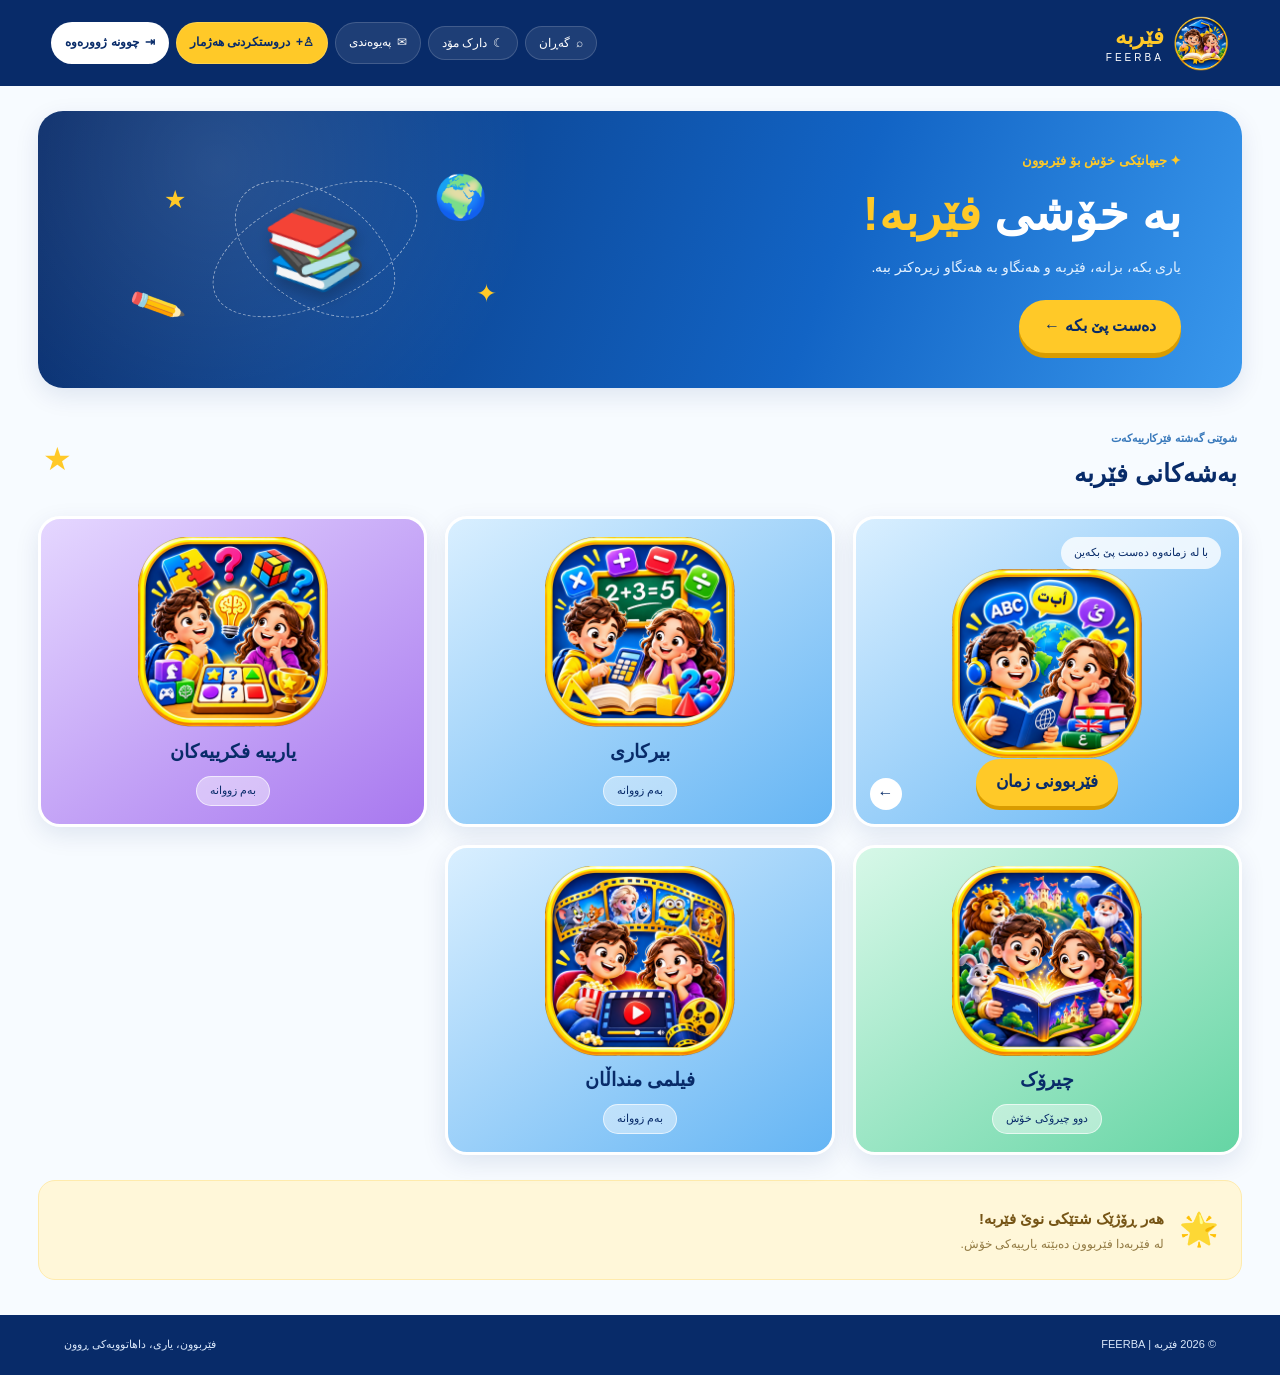
<file: index.html>
<!DOCTYPE html>
<html lang="ku" dir="rtl">
<head>
<meta charset="UTF-8">
<meta name="viewport" content="width=device-width, initial-scale=1.0">
<meta name="theme-color" content="#082b69">
<meta name="description" content="فێربە؛ شوێنێکی خۆش بۆ فێربوونی منداڵان">
<title>فێربە | FEERBA</title>

<style>
:root {
  --navy:#082b69;
  --blue:#1264c5;
  --yellow:#ffc928;
  --text:#102b55;
}

* {
  box-sizing:border-box;
  margin:0;
  padding:0;
}

html {
  min-height:100%;
  scroll-behavior:smooth;
}

body {
  min-height:100vh;
  min-height:100svh;
  display:flex;
  flex-direction:column;
  font-family:Tahoma,Arial,sans-serif;
  background:#f7fbff;
  color:var(--text);
  line-height:1.8;
  transition:.3s;
}

a {
  text-decoration:none;
  color:inherit;
}

button,input {
  font-family:inherit;
}

button {
  cursor:pointer;
}

/* HEADER */

.site-header {
  background:var(--navy);
  padding:13px 4%;
  min-height:86px;
  display:flex;
  align-items:center;
  justify-content:space-between;
  gap:15px;
  color:white;
  flex-wrap:wrap;
}

.brand {
  display:flex;
  align-items:center;
  gap:10px;
}

.brand img {
  width:55px;
  height:55px;
  object-fit:contain;
}

.brand-name {
  display:flex;
  flex-direction:column;
  line-height:1.3;
}

.brand-name strong {
  font-size:23px;
  color:var(--yellow);
}

.brand-name small {
  font-size:10px;
  letter-spacing:3px;
  text-align:center;
}

.top-actions {
  display:flex;
  align-items:center;
  justify-content:center;
  gap:7px;
  flex-wrap:wrap;
}

.tool-button {
  border:1px solid rgba(255,255,255,.16);
  border-radius:30px;
  background:rgba(255,255,255,.09);
  color:white;
  padding:9px 13px;
  font-size:12px;
  display:inline-flex;
  align-items:center;
  justify-content:center;
  gap:6px;
  transition:.2s;
}

.tool-button:hover {
  background:rgba(255,255,255,.2);
  transform:translateY(-2px);
}

.tool-button.signup {
  background:var(--yellow);
  color:var(--navy);
  font-weight:bold;
}

.tool-button.login {
  background:white;
  color:var(--navy);
  font-weight:bold;
}

/* SEARCH */

.search-panel {
  background:white;
  padding:18px 5%;
  box-shadow:0 8px 24px #082b691a;
}

.search-panel[hidden] {
  display:none;
}

.search-panel label {
  display:block;
  margin-bottom:8px;
  font-weight:bold;
}

.search-field {
  display:flex;
  gap:8px;
}

.search-field input {
  flex:1;
  min-width:0;
  padding:12px;
  border:1px solid #d9e5f4;
  border-radius:12px;
  outline:none;
}

.search-field button {
  border:0;
  background:var(--yellow);
  color:var(--navy);
  font-weight:bold;
  padding:10px 20px;
  border-radius:12px;
}

.search-message {
  font-size:12px;
  margin-top:7px;
  color:var(--blue);
}

/* MAIN */

main {
  width:94%;
  max-width:1250px;
  margin:25px auto 35px;
  flex:1;
}

/* HERO */

.welcome-hero {
  min-height:275px;
  border-radius:25px;
  padding:35px 5%;
  background:
    radial-gradient(circle at 15% 20%,#ffffff1f,transparent 30%),
    linear-gradient(110deg,#082b69,#1264c5 65%,#3998ed);
  color:white;
  display:flex;
  align-items:center;
  justify-content:space-between;
  position:relative;
  overflow:hidden;
  box-shadow:0 8px 24px #082b691a;
}

.hero-copy {
  position:relative;
  z-index:2;
  max-width:55%;
}

.eyebrow {
  color:var(--yellow);
  font-size:13px;
  font-weight:bold;
  display:inline-block;
  margin-bottom:8px;
}

.hero-copy h1 {
  font-size:clamp(30px,5vw,48px);
  line-height:1.4;
  margin-bottom:7px;
  color:white;
}

.hero-copy h1 em {
  color:var(--yellow);
  font-style:normal;
}

.hero-copy p {
  font-size:14px;
  color:#e5f2ff;
  margin-bottom:20px;
}

.hero-cta {
  display:inline-flex;
  align-items:center;
  gap:15px;
  background:var(--yellow);
  color:var(--navy);
  padding:12px 25px;
  border-radius:30px;
  font-weight:bold;
  box-shadow:0 5px 0 #d99c00;
  transition:.2s;
}

.hero-cta:hover {
  transform:translateY(-3px);
}

.hero-art {
  width:40%;
  min-height:190px;
  display:flex;
  align-items:center;
  justify-content:center;
  position:relative;
}

.hero-book {
  font-size:80px;
  filter:drop-shadow(0 8px 7px #0003);
  transform:rotate(-8deg);
  z-index:2;
}

.hero-globe {
  font-size:43px;
  position:absolute;
  top:5px;
  right:10%;
}

.hero-pencil {
  font-size:38px;
  position:absolute;
  bottom:5px;
  left:8%;
  transform:rotate(-25deg);
}

.floating-star {
  position:absolute;
  color:var(--yellow);
  font-size:25px;
}

.star-one {
  top:12%;
  left:15%;
}

.star-two {
  bottom:15%;
  right:8%;
}

.orbit {
  position:absolute;
  width:220px;
  height:110px;
  border:1px dashed #ffffff80;
  border-radius:50%;
  transform:rotate(-25deg);
}

.orbit-two {
  transform:rotate(35deg);
  width:180px;
}

/* SECTION TITLE */

.section-heading {
  display:flex;
  align-items:center;
  justify-content:space-between;
  margin:35px 5px 20px;
}

.section-heading .eyebrow {
  font-size:11px;
  color:#3979bb;
  margin-bottom:2px;
}

.section-heading h2 {
  font-size:25px;
  color:var(--navy);
}

.heading-star {
  color:var(--yellow);
  font-size:32px;
}

/* CATEGORY CARDS */

.category-grid {
  display:grid;
  grid-template-columns:repeat(3,minmax(0,1fr));
  grid-auto-rows:minmax(290px,1fr);
  gap:18px;
  align-items:stretch;
}

.category-card {
  width:100%;
  min-width:0;
  height:100%;
  min-height:290px;
  border-radius:22px;
  display:flex;
  flex-direction:column;
  align-items:center;
  justify-content:space-between;
  position:relative;
  overflow:hidden;
  text-align:center;
  padding:18px;
  box-shadow:0 8px 24px #082b691a;
  border:3px solid white;
  transition:transform .25s,box-shadow .25s;
}

.category-card:hover {
  transform:translateY(-5px);
  box-shadow:0 14px 28px #082b6929;
}

/* CARD BACKGROUNDS */

.language-card,
.math-card,
.video-card {
  background:linear-gradient(145deg,#d9efff,#65b5f4);
  color:var(--navy);
}

.thinking-card {
  background:linear-gradient(145deg,#e5d7ff,#a878ef);
  color:var(--navy);
}

.story-card {
  background:linear-gradient(145deg,#d7f8e8,#65d5a4);
  color:var(--navy);
}

.card-tag {
  align-self:flex-start;
  background:#ffffffc9;
  color:var(--navy);
  padding:6px 13px;
  border-radius:20px;
  font-size:11px;
}

.category-image {
  display:block;
  width:100%;
  height:190px;
  object-fit:contain;
  object-position:center;
  background:transparent;
}

.category-title {
  font-size:19px;
  font-weight:bold;
  text-align:center;
}

.language-card .category-title {
  font-size:17px;
  background:var(--yellow);
  color:var(--navy);
  padding:8px 20px;
  border-radius:25px;
  box-shadow:0 4px 0 #d99c00;
}

.card-arrow {
  position:absolute;
  bottom:14px;
  left:14px;
  background:white;
  color:var(--navy);
  width:32px;
  height:32px;
  border-radius:50%;
  display:grid;
  place-items:center;
}

.coming-label {
  font-size:11px;
  background:#ffffff70;
  border:1px solid #ffffffa0;
  border-radius:20px;
  padding:4px 13px;
}

/* BOTTOM NOTE */

.bottom-note {
  margin-top:25px;
  background:#fff7d9;
  border:1px solid #ffebad;
  border-radius:17px;
  padding:20px 22px;
  display:flex;
  align-items:center;
  gap:15px;
  color:#765516;
}

.note-icon {
  font-size:32px;
}

.bottom-note strong {
  font-size:15px;
}

.bottom-note p {
  font-size:12px;
  color:#927a43;
}

/* FOOTER */

footer {
  margin-top:auto;
  background:var(--navy);
  color:#d9e7fa;
  padding:20px 5%;
  display:flex;
  align-items:center;
  justify-content:space-between;
  gap:12px;
  font-size:11px;
  flex-wrap:wrap;
}

/* DARK MODE */

body.dark-mode {
  background:#101a2a;
  color:#e9f2ff;
}

body.dark-mode .section-heading h2 {
  color:white;
}

body.dark-mode .search-panel {
  background:#172942;
  color:white;
}

body.dark-mode .bottom-note {
  background:#3a321c;
  border-color:#625126;
  color:#ffe49b;
}

body.dark-mode .bottom-note p {
  color:#e8d59d;
}

/* TABLET */

@media (min-width:761px) and (max-width:1050px) {
  .category-grid {
    grid-template-columns:repeat(2,minmax(0,1fr));
    grid-auto-rows:310px;
  }
}

/* MOBILE */

@media (max-width:760px) {

  .site-header {
    justify-content:center;
    padding:12px 3%;
    gap:10px;
  }

  .brand {
    order:-1;
  }

  .brand img {
    width:48px;
    height:48px;
  }

  .brand-name strong {
    font-size:20px;
  }

  .top-actions {
    width:100%;
    gap:5px;
  }

  .tool-button {
    padding:7px 9px;
    font-size:10px;
  }

  main {
    width:94%;
    margin:18px auto 30px;
  }

  .welcome-hero {
    min-height:245px;
    padding:23px 5%;
    border-radius:20px;
  }

  .hero-copy {
    max-width:65%;
  }

  .hero-copy h1 {
    font-size:29px;
  }

  .hero-copy p {
    font-size:11px;
  }

  .hero-cta {
    padding:10px 17px;
    font-size:12px;
  }

  .hero-art {
    width:32%;
  }

  .hero-book {
    font-size:55px;
  }

  .hero-globe {
    font-size:30px;
  }

  .hero-pencil {
    font-size:26px;
  }

  .section-heading {
    margin:35px 5px 20px;
  }

  .section-heading h2 {
    font-size:22px;
  }

  /* TWO COLUMNS WITH LARGER CARDS */

  .category-grid {
    grid-template-columns:repeat(2,minmax(0,1fr));
    grid-auto-rows:clamp(270px,36vh,340px);
    gap:14px;
  }

  .category-card {
    min-height:270px;
    border-radius:19px;
    padding:13px;
  }

  .category-image {
    height:190px;
    max-height:65%;
  }

  .category-title {
    font-size:16px;
  }

  .language-card .category-title {
    font-size:15px;
    padding:8px 13px;
  }

  .card-tag {
    font-size:10px;
    padding:5px 10px;
  }

  .coming-label {
    font-size:10px;
  }

  .bottom-note {
    padding:17px;
    margin-top:22px;
  }

  footer {
    justify-content:center;
    text-align:center;
    padding:22px 12px;
  }
}

/* SMALL MOBILE */

@media (max-width:380px) {

  .tool-button {
    padding:6px 7px;
    font-size:9px;
  }

  .hero-copy h1 {
    font-size:25px;
  }

  .category-grid {
    grid-auto-rows:270px;
    gap:11px;
  }

  .category-card {
    padding:10px;
  }

  .category-image {
    height:175px;
  }

  .category-title {
    font-size:14px;
  }
}
</style>
</head>

<body>

<header class="site-header">

  <a class="brand" href="index.html" aria-label="فێربە">
    <img src="file_0000000049ec81f4a53a3143eda96773.png" alt="لۆگۆی فێربە">
    <span class="brand-name">
      <strong>فێربە</strong>
      <small>FEERBA</small>
    </span>
  </a>

  <nav class="top-actions">

    <button class="tool-button" id="searchToggle" type="button">
      ⌕ <span>گەڕان</span>
    </button>

    <button class="tool-button" id="themeToggle" type="button">
      ☾ <span>دارک مۆد</span>
    </button>

    <a class="tool-button" href="contact.html">
      ✉ <span>پەیوەندی</span>
    </a>

    <a class="tool-button signup" href="register.html">
      ♙+ <span>دروستکردنی هەژمار</span>
    </a>

    <a class="tool-button login" href="login.html">
      ⇥ <span>چوونە ژوورەوە</span>
    </a>

  </nav>
</header>

<!-- SEARCH -->

<section class="search-panel" id="searchPanel" hidden>

  <label for="siteSearch">چی دەتەوێت بدۆزیتەوە؟</label>

  <div class="search-field">
    <input id="siteSearch" type="search" placeholder="بۆ نموونە: فێربوونی زمان...">
    <button id="searchSubmit" type="button">گەڕان</button>
  </div>

  <p id="searchMessage" class="search-message"></p>

</section>

<main>

  <!-- HERO -->

  <section class="welcome-hero">

    <div class="hero-copy">

      <span class="eyebrow">
        ✦ جیهانێکی خۆش بۆ فێربوون
      </span>

      <h1>بە خۆشی <em>فێربە!</em></h1>

      <p>
        یاری بکە، بزانە، فێربە و هەنگاو بە هەنگاو زیرەکتر ببە.
      </p>

      <a class="hero-cta" href="#learningSections">
        دەست پێ بکە ←
      </a>

    </div>

    <div class="hero-art" aria-hidden="true">
      <div class="orbit"></div>
      <div class="orbit orbit-two"></div>
      <div class="floating-star star-one">★</div>
      <div class="floating-star star-two">✦</div>
      <div class="hero-book">📚</div>
      <div class="hero-globe">🌍</div>
      <div class="hero-pencil">✏️</div>
    </div>

  </section>

  <!-- SECTION TITLE -->

  <section class="section-heading" id="learningSections">

    <div>
      <span class="eyebrow">شوێنی گەشتە فێرکارییەکەت</span>
      <h2>بەشەکانی فێربە</h2>
    </div>

    <span class="heading-star">★</span>

  </section>

  <!-- CATEGORY CARDS -->

  <section class="category-grid">

    <a class="category-card language-card" href="language.html">

      <span class="card-tag">
        با لە زمانەوە دەست پێ بکەین
      </span>

      <img
        class="category-image"
        src="ferba-languages.png"
        alt="فێربوونی زمان"
      >

      <span class="category-title">
        فێربوونی زمان
      </span>

      <span class="card-arrow">←</span>

    </a>

    <a class="category-card math-card" href="coming-soon.html?section=math">

      <img
        class="category-image"
        src="ferba-math.png"
        alt="بیرکاری"
      >

      <span class="category-title">بیرکاری</span>

      <span class="coming-label">بەم زووانە</span>

    </a>

    <a class="category-card thinking-card" href="coming-soon.html?section=thinking">

      <img
        class="category-image"
        src="ferba-brain-games.png"
        alt="یارییە فکرییەکان"
      >

      <span class="category-title">یارییە فکرییەکان</span>

      <span class="coming-label">بەم زووانە</span>

    </a>

    <a class="category-card story-card" href="stories/index.html">

      <img
        class="category-image"
        src="ferba-stories.png"
        alt="چیرۆک"
      >

      <span class="category-title">چیرۆک</span>

      <span class="coming-label">دوو چیرۆکی خۆش</span>

    </a>

    <a class="category-card video-card" href="coming-soon.html?section=videos">

      <img
        class="category-image"
        src="ferba-cartoon-videos.png"
        alt="فیلمی منداڵان"
      >

      <span class="category-title">فیلمی منداڵان</span>

      <span class="coming-label">بەم زووانە</span>

    </a>

  </section>

  <!-- BOTTOM NOTE -->

  <section class="bottom-note">

    <span class="note-icon">🌟</span>

    <div>
      <strong>هەر ڕۆژێک شتێکی نوێ فێربە!</strong>
      <p>لە فێربەدا فێربوون دەبێتە یارییەکی خۆش.</p>
    </div>

  </section>

</main>

<footer>
  <span>© 2026 فێربە | FEERBA</span>
  <span>فێربوون، یاری، داهاتوویەکی ڕوون</span>
</footer>

<script>

/* SEARCH */

const searchToggle = document.getElementById("searchToggle");
const searchPanel = document.getElementById("searchPanel");
const siteSearch = document.getElementById("siteSearch");
const searchSubmit = document.getElementById("searchSubmit");
const searchMessage = document.getElementById("searchMessage");

searchToggle.addEventListener("click", function() {

  searchPanel.hidden = !searchPanel.hidden;

  if (!searchPanel.hidden) {
    siteSearch.focus();
  }

});

function performSearch() {

  const value = siteSearch.value.trim();

  if (!value) {
    searchMessage.textContent = "تکایە وشەیەک بنووسە بۆ گەڕان.";
    return;
  }

  const sections = [
    {
      words:["زمان","زمانەکان"],
      url:"language.html"
    },
    {
      words:["بیرکاری","ژمارە"],
      url:"coming-soon.html?section=math"
    },
    {
      words:["یاری","فکری"],
      url:"coming-soon.html?section=thinking"
    },
    {
      words:["چیرۆک"],
      url:"stories/index.html"
    },
    {
      words:["فیلم","ڤیدیۆ"],
      url:"coming-soon.html?section=videos"
    }
  ];

  const found = sections.find(section =>
    section.words.some(word => value.includes(word))
  );

  if (found) {
    window.location.href = found.url;
  } else {
    searchMessage.textContent = "هیچ بەشێک بەو ناوە نەدۆزرایەوە.";
  }

}

searchSubmit.addEventListener("click",performSearch);

siteSearch.addEventListener("keydown",function(event) {
  if (event.key === "Enter") {
    performSearch();
  }
});

/* DARK MODE */

const themeToggle = document.getElementById("themeToggle");

function applyTheme(dark) {

  document.body.classList.toggle("dark-mode",dark);

  themeToggle.innerHTML = dark
    ? "☀ <span>ڕووناکی</span>"
    : "☾ <span>دارک مۆد</span>";

}

themeToggle.addEventListener("click",function() {

  const dark = !document.body.classList.contains("dark-mode");

  applyTheme(dark);

  try {
    localStorage.setItem(
      "feerba-theme",
      dark ? "dark" : "light"
    );
  } catch(error) {}

});

try {
  applyTheme(localStorage.getItem("feerba-theme") === "dark");
} catch(error) {}

</script>

</body>
</html>
</file>
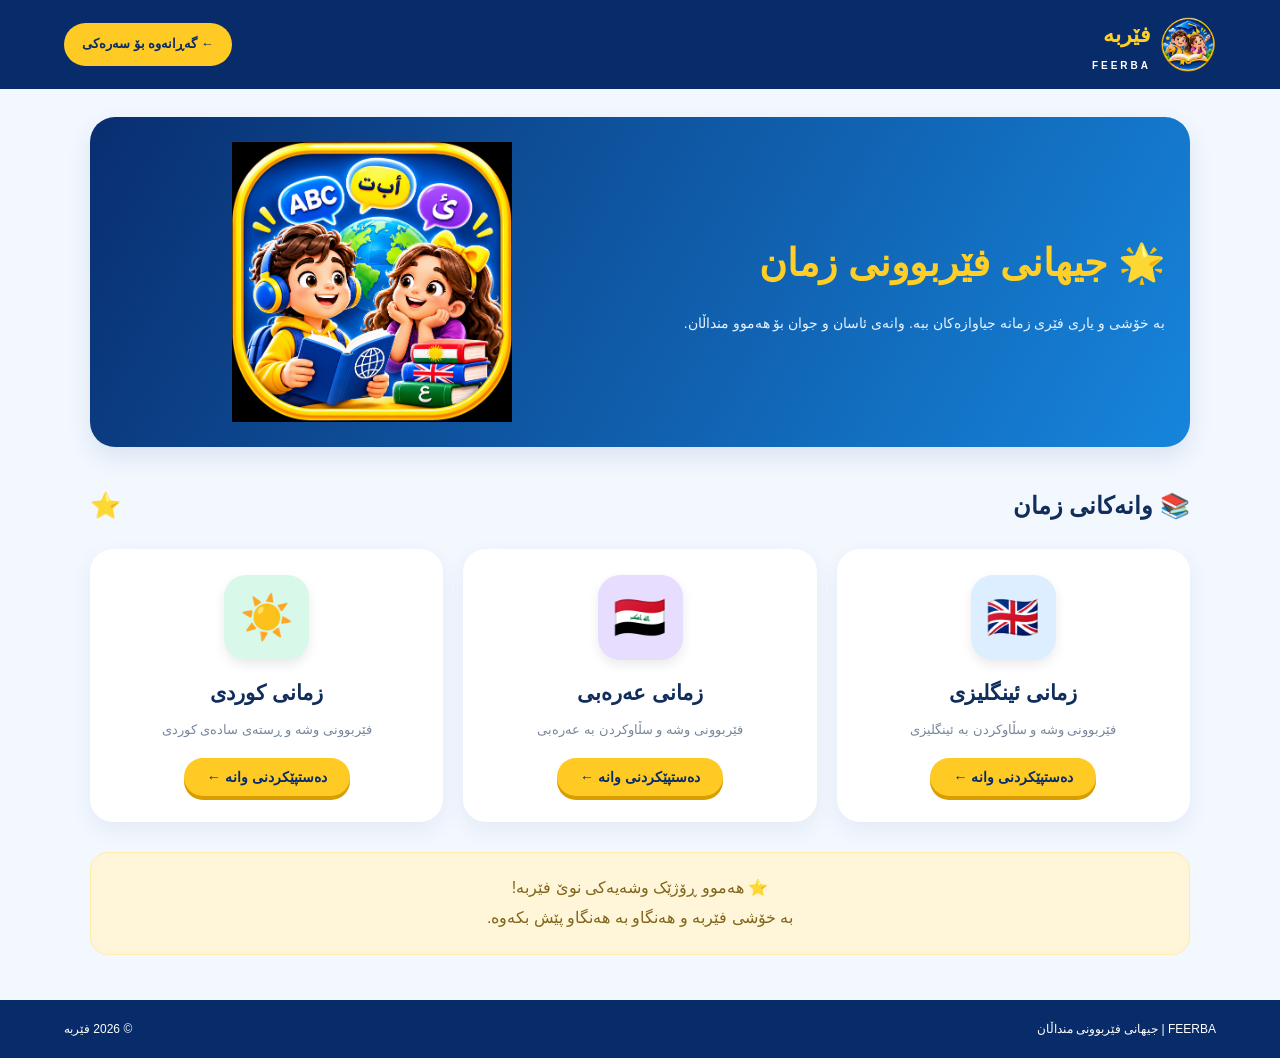
<file: languages/index.html>
<!DOCTYPE html>
<html lang="ku" dir="rtl">
<head>
<meta charset="UTF-8">
<meta name="viewport" content="width=device-width, initial-scale=1.0">
<meta name="theme-color" content="#082b69">
<title>فێربوونی زمان | FEERBA</title>

<style>
*{box-sizing:border-box;margin:0;padding:0}
body{
  font-family:Tahoma,Arial,sans-serif;
  background:#f3f8ff;
  color:#102d5c;
  line-height:1.9;
}
a{text-decoration:none;color:inherit}
header{
  background:#082b69;
  color:white;
  padding:14px 5%;
  display:flex;
  align-items:center;
  justify-content:space-between;
  gap:15px;
}
.brand{
  display:flex;
  align-items:center;
  gap:10px;
  font-size:22px;
  font-weight:bold;
  color:#ffcf25;
}
.brand img{
  width:55px;height:55px;
  object-fit:contain;
}
.brand small{
  display:block;
  color:white;
  font-size:10px;
  letter-spacing:3px;
  text-align:center;
}
.back{
  background:#ffca24;
  color:#082b69;
  padding:9px 18px;
  border-radius:30px;
  font-weight:bold;
  font-size:13px;
}
main{
  width:92%;
  max-width:1100px;
  margin:28px auto 45px;
}
.hero{
  background:linear-gradient(120deg,#092e70,#1685dc);
  border-radius:25px;
  padding:25px;
  display:grid;
  grid-template-columns:1fr 1fr;
  align-items:center;
  gap:22px;
  color:white;
  box-shadow:0 10px 25px #0a39751c;
}
.hero img{
  width:100%;
  max-height:280px;
  object-fit:contain;
  border-radius:18px;
}
.hero h1{
  color:#ffcf28;
  font-size:clamp(23px,4vw,38px);
  margin-bottom:10px;
}
.hero p{color:#e6f2ff;font-size:14px}
.section-title{
  margin:35px 0 20px;
  display:flex;
  justify-content:space-between;
  align-items:center;
  gap:10px;
}
.section-title h2{font-size:24px}
.section-title span{color:#eab91b;font-size:25px}
.languages{
  display:grid;
  grid-template-columns:repeat(3,minmax(0,1fr));
  gap:20px;
}
.card{
  background:white;
  border:3px solid white;
  border-radius:23px;
  overflow:hidden;
  box-shadow:0 8px 22px #173d7012;
  text-align:center;
  padding:23px 16px;
  transition:.25s;
}
.card:hover{transform:translateY(-5px)}
.flag{
  width:85px;height:85px;
  border-radius:22px;
  display:flex;
  align-items:center;
  justify-content:center;
  font-size:43px;
  margin:0 auto 13px;
  box-shadow:0 5px 12px #00000015;
}
.english .flag{background:#dceeff}
.arabic .flag{background:#e6ddff}
.kurdish .flag{background:#d8f8e9}
.card h3{font-size:21px;margin-bottom:5px}
.card p{font-size:13px;color:#78879d;margin-bottom:15px}
.start{
  border:0;
  background:#ffca24;
  color:#082b69;
  padding:11px 23px;
  border-radius:30px;
  font-family:inherit;
  font-size:14px;
  font-weight:bold;
  cursor:pointer;
  box-shadow:0 4px 0 #d99d00;
}
.start:active{transform:translateY(3px);box-shadow:none}
.lesson{
  display:none;
  margin-top:30px;
  background:white;
  border-radius:24px;
  padding:25px;
  box-shadow:0 8px 25px #173d7015;
  border:2px solid #e6effc;
}
.lesson.active{display:block}
.lesson h2{
  color:#0a4b9c;
  font-size:24px;
  margin-bottom:8px;
}
.lesson-intro{color:#71829a;margin-bottom:20px;font-size:14px}
.lesson-content{
  display:grid;
  grid-template-columns:repeat(2,minmax(0,1fr));
  gap:13px;
}
.word{
  background:#edf6ff;
  border-radius:15px;
  padding:15px;
  text-align:center;
  border:1px solid #d8eaff;
}
.word strong{
  display:block;
  font-size:23px;
  color:#0b4b9c;
}
.word span{font-size:14px;color:#536b88}
.example{
  background:#fff6d9;
  border-radius:15px;
  padding:17px;
  margin-top:20px;
  color:#634c12;
}
.close{
  display:block;
  margin:20px auto 0;
  background:#0b3477;
  color:white;
  border:0;
  border-radius:25px;
  padding:10px 25px;
  font-family:inherit;
  cursor:pointer;
}
.note{
  margin-top:30px;
  background:#fff6d9;
  border:1px solid #ffebaa;
  padding:20px;
  border-radius:18px;
  text-align:center;
  color:#80651b;
}
footer{
  background:#082b69;
  color:white;
  padding:18px 5%;
  display:flex;
  justify-content:space-between;
  gap:10px;
  font-size:12px;
}
@media(max-width:700px){
  .hero{grid-template-columns:1fr;text-align:center;padding:20px}
  .hero img{max-height:210px;grid-row:1}
  .languages{grid-template-columns:1fr}
  .card{padding:20px}
  .flag{width:75px;height:75px}
  .lesson{padding:18px}
  .lesson-content{grid-template-columns:1fr 1fr}
  header{padding:10px 4%}
  .brand{font-size:19px}
  .brand img{width:45px;height:45px}
  .back{font-size:11px;padding:8px 12px}
  footer{flex-direction:column;text-align:center}
}
</style>
</head>

<body>

<header>
  <a class="brand" href="../index.html">
    <img src="../file_0000000049ec81f4a53a3143eda96773.png" alt="FEERBA">
    <span>فێربە<small>FEERBA</small></span>
  </a>
  <a class="back" href="../index.html">← گەڕانەوە بۆ سەرەکی</a>
</header>

<main>

<section class="hero">
  <div>
    <h1>🌟 جیهانی فێربوونی زمان</h1>
    <p>
      بە خۆشی و یاری فێری زمانە جیاوازەکان ببە.
      وانەی ئاسان و جوان بۆ هەموو منداڵان.
    </p>
  </div>
  <img src="../file_00000000d1708210b6d5dcf49cd1ccc0.png"
       alt="وێنەی فێربوونی زمان">
</section>

<div class="section-title">
  <h2>📚 وانەکانی زمان</h2>
  <span>⭐</span>
</div>

<section class="languages">

  <article class="card english">
    <div class="flag">🇬🇧</div>
    <h3>زمانی ئینگلیزی</h3>
    <p>فێربوونی وشە و سڵاوکردن بە ئینگلیزی</p>
    <button class="start" onclick="openLesson('english')">
      دەستپێکردنی وانە ←
    </button>
  </article>

  <article class="card arabic">
    <div class="flag">🇮🇶</div>
    <h3>زمانی عەرەبی</h3>
    <p>فێربوونی وشە و سڵاوکردن بە عەرەبی</p>
    <button class="start" onclick="openLesson('arabic')">
      دەستپێکردنی وانە ←
    </button>
  </article>

  <article class="card kurdish">
    <div class="flag">☀️</div>
    <h3>زمانی کوردی</h3>
    <p>فێربوونی وشە و ڕستەی سادەی کوردی</p>
    <button class="start" onclick="openLesson('kurdish')">
      دەستپێکردنی وانە ←
    </button>
  </article>

</section>

<!-- English lesson -->
<section class="lesson" id="english">
  <h2>🇬🇧 وانەی یەکەم: ئینگلیزی</h2>
  <p class="lesson-intro">فێری چەند وشەیەکی سادەی ئینگلیزی ببە.</p>
  <div class="lesson-content">
    <div class="word"><strong>Hello</strong><span>سڵاو</span></div>
    <div class="word"><strong>Goodbye</strong><span>خواحافیز</span></div>
    <div class="word"><strong>Thank you</strong><span>سوپاس</span></div>
    <div class="word"><strong>Book</strong><span>کتێب</span></div>
    <div class="word"><strong>Apple</strong><span>سێو</span></div>
    <div class="word"><strong>School</strong><span>قوتابخانە</span></div>
  </div>
  <div class="example">
    <strong>ڕاهێنان:</strong>
    <p>Hello, my name is Ali.</p>
    <p>سڵاو، ناوم عەلییە.</p>
  </div>
  <button class="close" onclick="closeLessons()">گەڕانەوە بۆ وانەکان</button>
</section>

<!-- Arabic lesson -->
<section class="lesson" id="arabic">
  <h2>🇮🇶 وانەی یەکەم: عەرەبی</h2>
  <p class="lesson-intro">فێری چەند وشەیەکی سادەی عەرەبی ببە.</p>
  <div class="lesson-content">
    <div class="word"><strong>مرحبا</strong><span>سڵاو</span></div>
    <div class="word"><strong>شكراً</strong><span>سوپاس</span></div>
    <div class="word"><strong>كتاب</strong><span>کتێب</span></div>
    <div class="word"><strong>مدرسة</strong><span>قوتابخانە</span></div>
    <div class="word"><strong>قلم</strong><span>پێنووس</span></div>
    <div class="word"><strong>ماء</strong><span>ئاو</span></div>
  </div>
  <div class="example">
    <strong>ڕاهێنان:</strong>
    <p>مرحباً، أنا علي.</p>
    <p>سڵاو، من عەلیم.</p>
  </div>
  <button class="close" onclick="closeLessons()">گەڕانەوە بۆ وانەکان</button>
</section>

<!-- Kurdish lesson -->
<section class="lesson" id="kurdish">
  <h2>☀️ وانەی یەکەم: کوردی</h2>
  <p class="lesson-intro">فێری وشە و ڕستەی سادەی زمانی کوردی ببە.</p>
  <div class="lesson-content">
    <div class="word"><strong>سڵاو</strong><span>بۆ سڵاوکردن</span></div>
    <div class="word"><strong>سوپاس</strong><span>بۆ دەربڕینی سوپاس</span></div>
    <div class="word"><strong>کتێب</strong><span>بۆ خوێندنەوە</span></div>
    <div class="word"><strong>قوتابخانە</strong><span>شوێنی فێربوون</span></div>
    <div class="word"><strong>ئاو</strong><span>خواردنەوە</span></div>
    <div class="word"><strong>هاوڕێ</strong><span>دۆست</span></div>
  </div>
  <div class="example">
    <strong>ڕاهێنان:</strong>
    <p>سڵاو، ناوم عەلییە.</p>
    <p>من حەز لە خوێندنەوە دەکەم.</p>
  </div>
  <button class="close" onclick="closeLessons()">گەڕانەوە بۆ وانەکان</button>
</section>

<div class="note">
  ⭐ هەموو ڕۆژێک وشەیەکی نوێ فێربە!
  <p>بە خۆشی فێربە و هەنگاو بە هەنگاو پێش بکەوە.</p>
</div>

</main>

<footer>
  <span>FEERBA | جیهانی فێربوونی منداڵان</span>
  <span>© 2026 فێربە</span>
</footer>

<script>
function openLesson(id){
  closeLessons();
  const lesson=document.getElementById(id);
  lesson.classList.add('active');
  lesson.scrollIntoView({behavior:'smooth',block:'start'});
}
function closeLessons(){
  document.querySelectorAll('.lesson').forEach(function(item){
    item.classList.remove('active');
  });
}
</script>

</body>
</html>
</file>
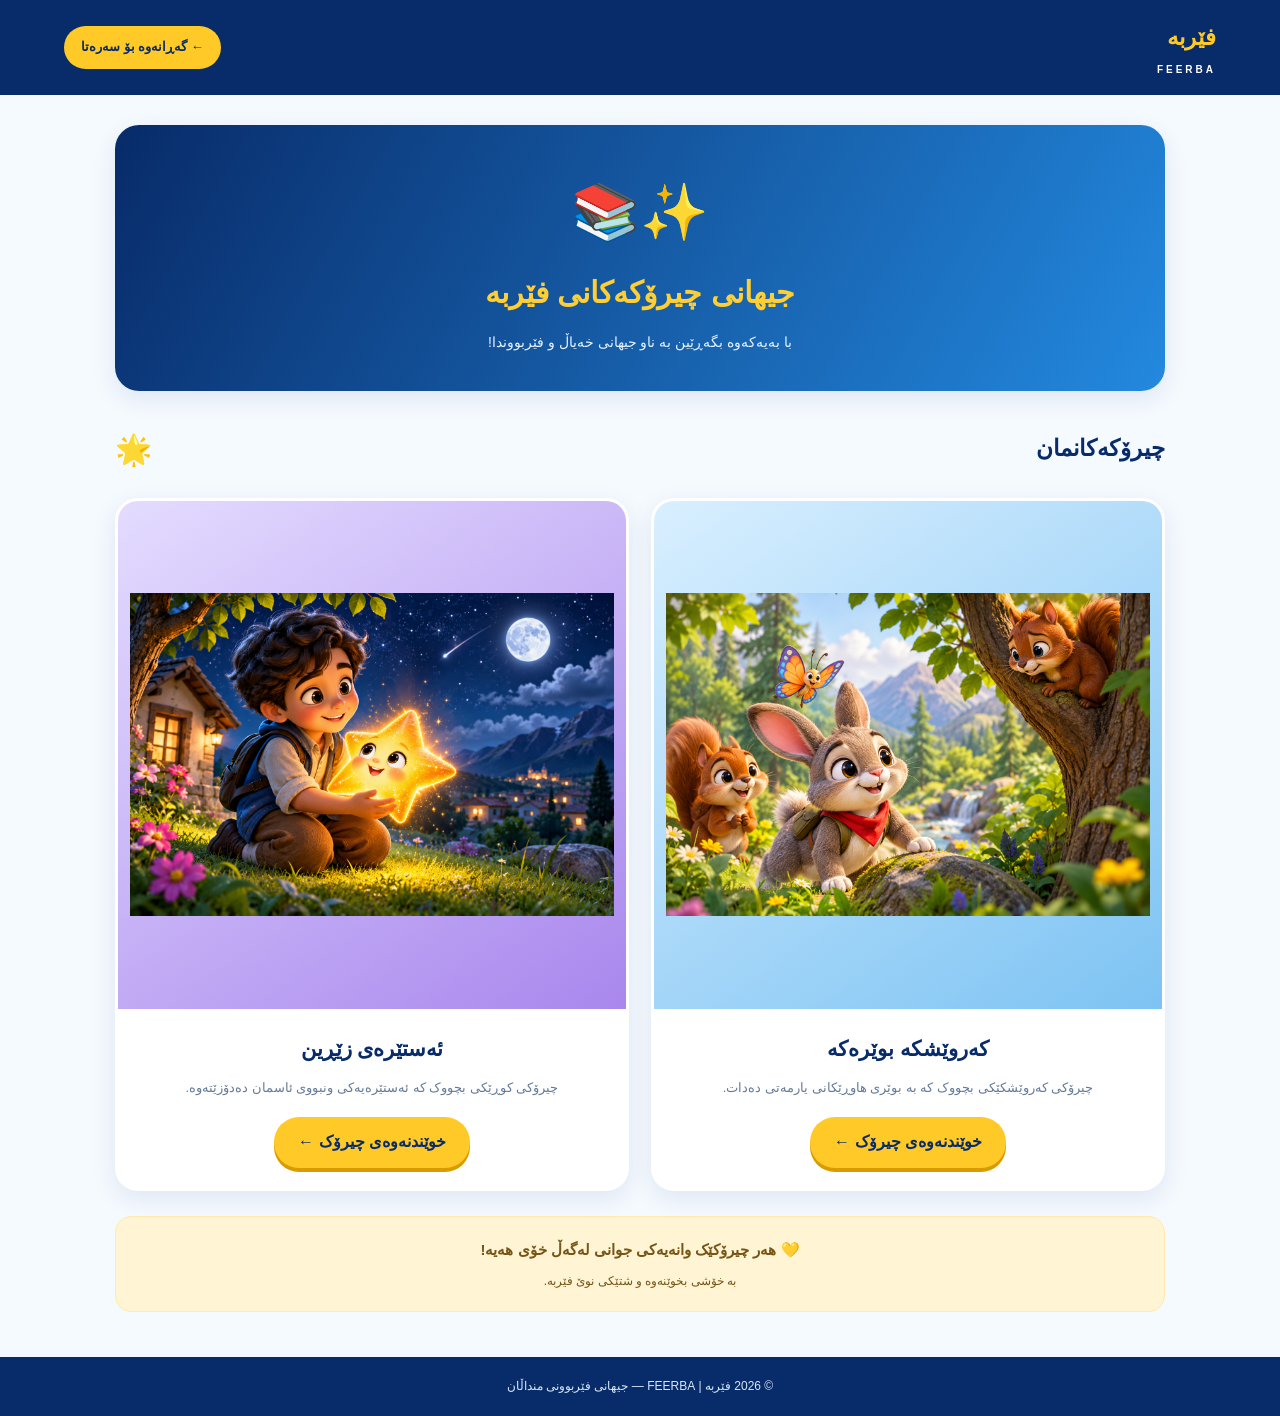
<file: stories/index.html>
<!DOCTYPE html>
<html lang="ku" dir="rtl">
<head>
<meta charset="UTF-8">
<meta name="viewport" content="width=device-width, initial-scale=1.0">
<meta name="theme-color" content="#082b69">
<title>چیرۆکەکانی فێربە | FEERBA</title>

<style>
* {
  box-sizing: border-box;
  margin: 0;
  padding: 0;
}

body {
  font-family: Tahoma, Arial, sans-serif;
  background: #f5faff;
  color: #102b55;
  line-height: 1.9;
  min-height: 100vh;
  display: flex;
  flex-direction: column;
}

a {
  text-decoration: none;
  color: inherit;
}

/* HEADER */

header {
  background: #082b69;
  color: white;
  padding: 16px 5%;
  display: flex;
  justify-content: space-between;
  align-items: center;
  gap: 12px;
  flex-wrap: wrap;
}

.brand {
  font-size: 23px;
  font-weight: bold;
  color: #ffc928;
}

.brand small {
  display: block;
  font-size: 10px;
  letter-spacing: 3px;
  text-align: center;
  color: white;
}

.back {
  background: #ffc928;
  color: #082b69;
  padding: 9px 17px;
  border-radius: 25px;
  font-weight: bold;
  font-size: 13px;
}

/* MAIN */

main {
  width: 92%;
  max-width: 1050px;
  margin: 30px auto 45px;
  flex: 1;
}

/* HERO */

.hero {
  text-align: center;
  background: linear-gradient(120deg, #082b69, #2389df);
  color: white;
  padding: 35px 20px;
  border-radius: 24px;
  margin-bottom: 30px;
  box-shadow: 0 8px 25px #082b6918;
}

.hero .emoji {
  font-size: 55px;
}

.hero h1 {
  font-size: 30px;
  color: #ffce32;
}

.hero p {
  font-size: 14px;
  color: #e5f2ff;
  margin-top: 8px;
}

/* SECTION */

.section-title {
  display: flex;
  justify-content: space-between;
  align-items: center;
  margin: 20px 0;
}

.section-title h2 {
  font-size: 23px;
  color: #082b69;
}

.section-title span {
  font-size: 30px;
}

/* STORY CARDS */

.stories {
  display: grid;
  grid-template-columns: repeat(2, minmax(0, 1fr));
  gap: 22px;
  align-items: stretch;
}

.story-card {
  background: white;
  border: 3px solid white;
  border-radius: 23px;
  overflow: hidden;
  box-shadow: 0 8px 25px #082b6918;
  transition: transform .25s, box-shadow .25s;
  display: flex;
  flex-direction: column;
}

.story-card:hover {
  transform: translateY(-5px);
  box-shadow: 0 14px 28px #082b6929;
}

/* IMAGE */

.story-image-box {
  width: 100%;
  aspect-ratio: 1 / 1;
  background: linear-gradient(145deg, #d9efff, #7dc3f3);
  display: flex;
  align-items: center;
  justify-content: center;
  padding: 12px;
  overflow: hidden;
}

.story-card:nth-child(2) .story-image-box {
  background: linear-gradient(145deg, #e4dcff, #a987ed);
}

.story-image {
  display: block;
  width: 100%;
  height: 100%;
  object-fit: contain;
  object-position: center;
  border-radius: 15px;
}

/* CARD CONTENT */

.card-content {
  padding: 20px;
  text-align: center;
  display: flex;
  flex-direction: column;
  align-items: center;
  flex: 1;
}

.card-content h3 {
  font-size: 21px;
  margin-bottom: 7px;
  color: #082b69;
}

.card-content p {
  font-size: 13px;
  color: #647b9a;
  margin-bottom: 17px;
  flex: 1;
}

.read {
  display: inline-block;
  background: #ffc928;
  color: #082b69;
  padding: 10px 24px;
  border-radius: 25px;
  font-weight: bold;
  box-shadow: 0 4px 0 #d99c00;
  transition: .2s;
}

.read:hover {
  transform: translateY(-3px);
}

/* BOTTOM NOTE */

.note {
  margin-top: 25px;
  background: #fff5d4;
  padding: 18px;
  border-radius: 16px;
  text-align: center;
  color: #765516;
  border: 1px solid #ffebad;
}

.note strong {
  font-size: 15px;
}

.note p {
  font-size: 12px;
  margin-top: 5px;
}

/* FOOTER */

footer {
  background: #082b69;
  color: #d9e7fa;
  text-align: center;
  padding: 18px;
  font-size: 12px;
  margin-top: auto;
}

/* MOBILE */

@media(max-width:600px) {

  main {
    margin-top: 20px;
    margin-bottom: 30px;
  }

  .hero {
    padding: 25px 15px;
  }

  .hero h1 {
    font-size: 25px;
  }

  .hero p {
    font-size: 12px;
  }

  .stories {
    grid-template-columns: 1fr;
    gap: 20px;
  }

  .story-card {
    width: 100%;
  }

  .story-image-box {
    aspect-ratio: 1 / 1;
    padding: 12px;
  }

  .card-content {
    padding: 18px;
  }

  .card-content h3 {
    font-size: 20px;
  }

  .card-content p {
    font-size: 13px;
  }

  .read {
    width: 85%;
    text-align: center;
  }
}
</style>
</head>

<body>

<header>

  <a class="brand" href="../index.html">
    فێربە
    <small>FEERBA</small>
  </a>

  <a class="back" href="../index.html">
    ← گەڕانەوە بۆ سەرەتا
  </a>

</header>

<main>

  <!-- HERO -->

  <section class="hero">

    <div class="emoji">✨📚</div>

    <h1>جیهانی چیرۆکەکانی فێربە</h1>

    <p>
      با بەیەکەوە بگەڕێین بە ناو جیهانی خەیاڵ و فێربووندا!
    </p>

  </section>

  <!-- SECTION TITLE -->

  <div class="section-title">

    <h2>چیرۆکەکانمان</h2>

    <span>🌟</span>

  </div>

  <!-- STORY CARDS -->

  <section class="stories">

    <!-- STORY ONE -->

    <article class="story-card">

      <div class="story-image-box">

        <img
          class="story-image"
          src="file_000000008ef08210acfe51b3e12f5dde.png"
          alt="وێنەی کەروێشکە بوێرەکە"
        >

      </div>

      <div class="card-content">

        <h3>کەروێشکە بوێرەکە</h3>

        <p>
          چیرۆکی کەروێشکێکی بچووک کە بە بوێری هاوڕێکانی یارمەتی دەدات.
        </p>

        <a class="read" href="story1.html">
          خوێندنەوەی چیرۆک ←
        </a>

      </div>

    </article>

    <!-- STORY TWO -->

    <article class="story-card">

      <div class="story-image-box">

        <img
          class="story-image"
          src="file_00000000e2708243907cc9691b50596b.png"
          alt="وێنەی ئەستێرەی زێڕین"
        >

      </div>

      <div class="card-content">

        <h3>ئەستێرەی زێڕین</h3>

        <p>
          چیرۆکی کوڕێکی بچووک کە ئەستێرەیەکی ونبووی ئاسمان دەدۆزێتەوە.
        </p>

        <a class="read" href="story2.html">
          خوێندنەوەی چیرۆک ←
        </a>

      </div>

    </article>

  </section>

  <!-- BOTTOM NOTE -->

  <section class="note">

    <strong>💛 هەر چیرۆکێک وانەیەکی جوانی لەگەڵ خۆی هەیە!</strong>

    <p>
      بە خۆشی بخوێنەوە و شتێکی نوێ فێربە.
    </p>

  </section>

</main>

<footer>
  © 2026 فێربە | FEERBA — جیهانی فێربوونی منداڵان
</footer>

</body>
</html>
</file>
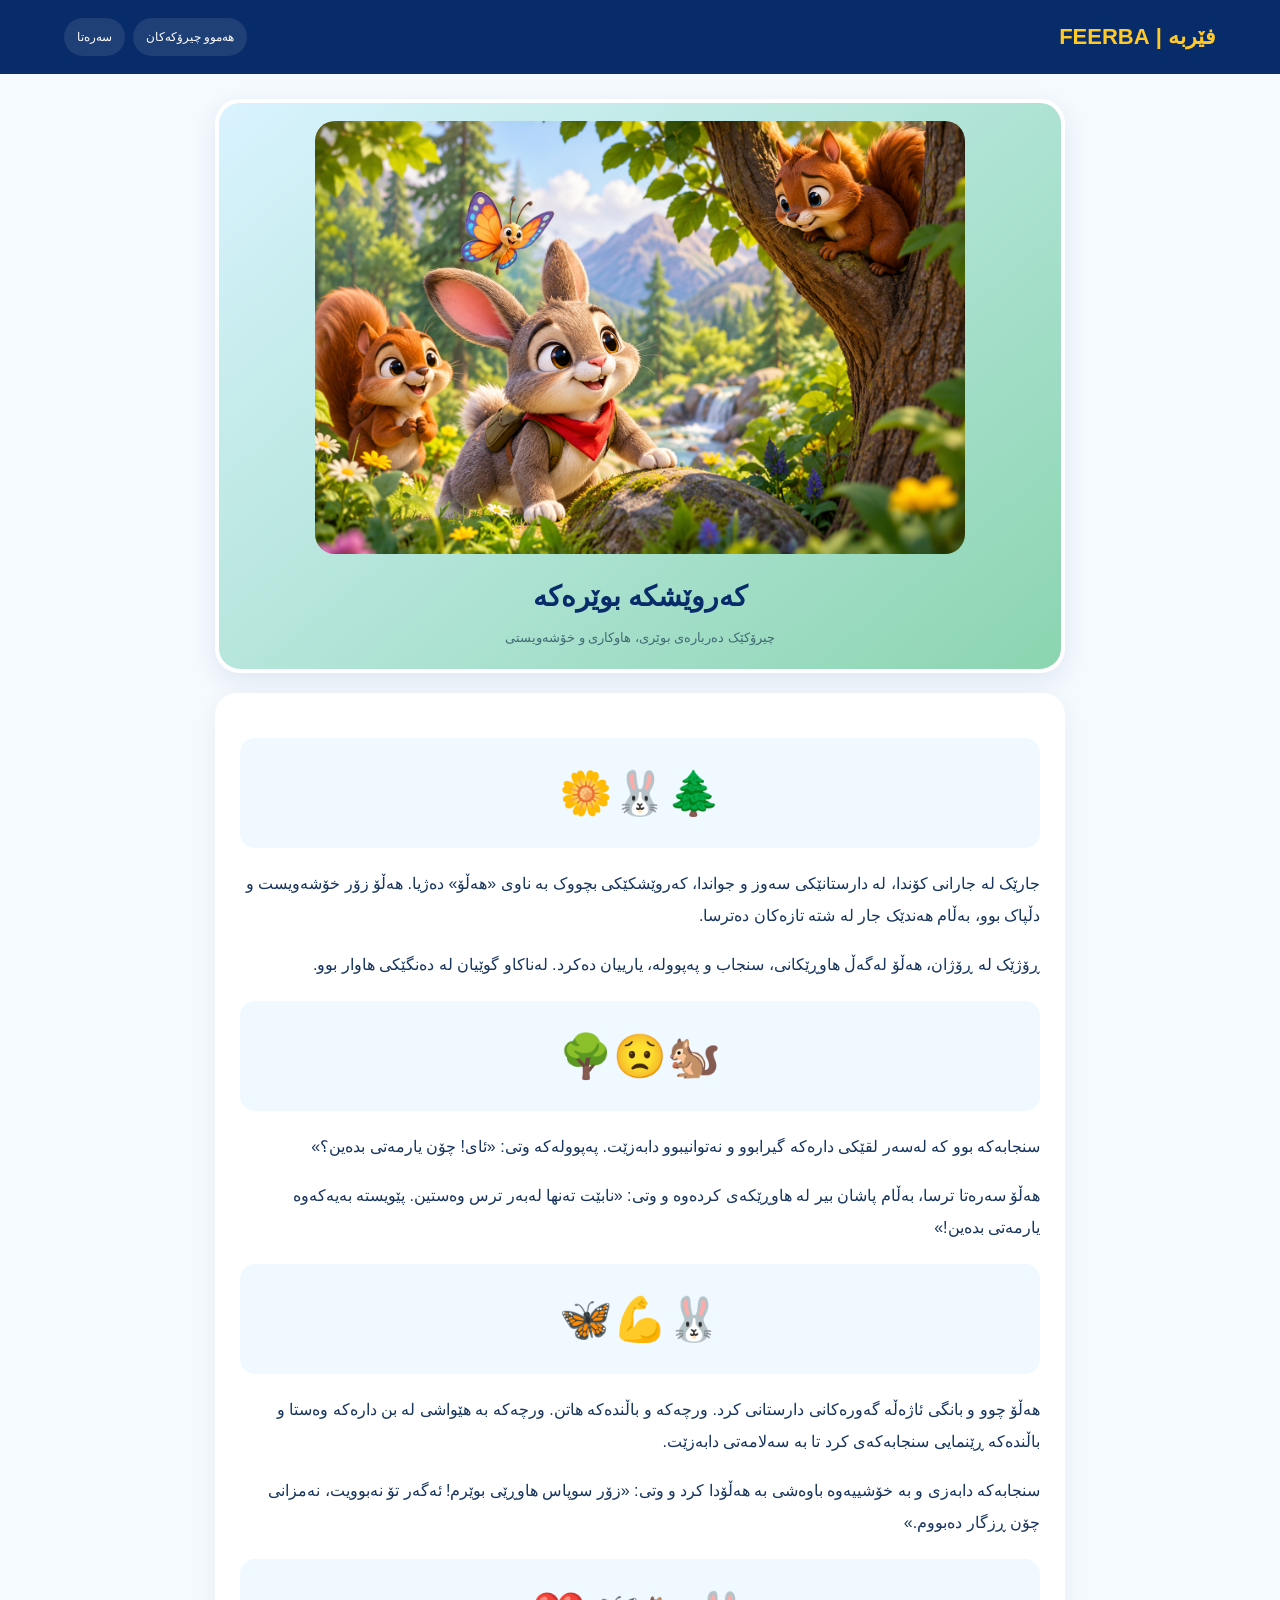
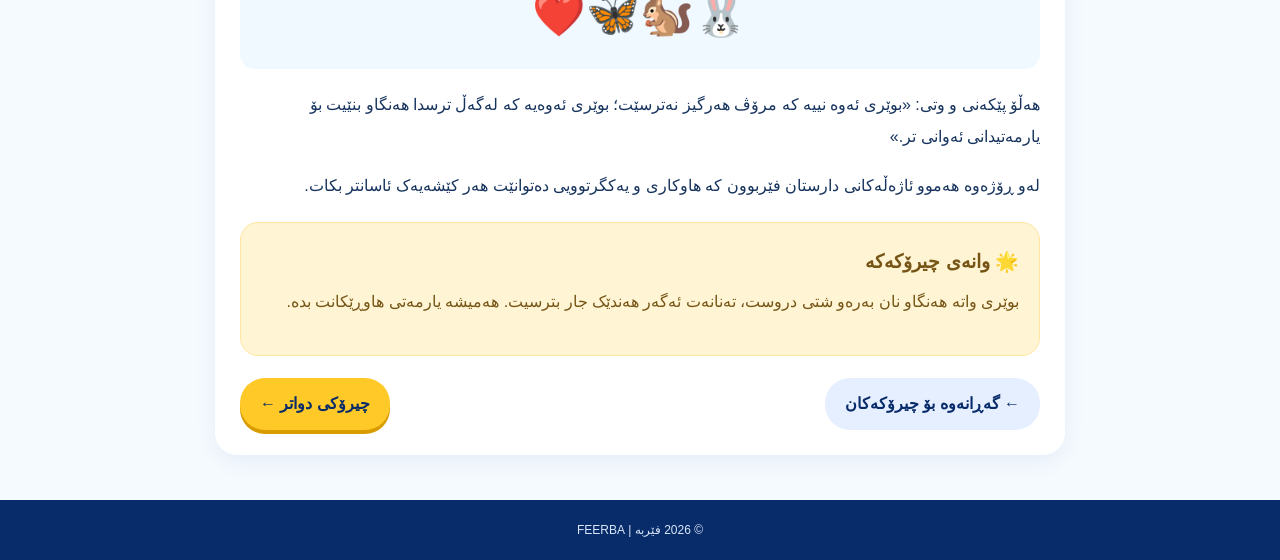
<file: stories/story1.html>
<!DOCTYPE html>
<html lang="ku" dir="rtl">
<head>
<meta charset="UTF-8">
<meta name="viewport" content="width=device-width, initial-scale=1.0">
<meta name="theme-color" content="#082b69">
<title>کەروێشکە بوێرەکە | فێربە</title>

<style>
*{box-sizing:border-box;margin:0;padding:0}
body{font-family:Tahoma,Arial,sans-serif;background:#f5faff;color:#17345e;line-height:2}
a{text-decoration:none;color:inherit}
header{background:#082b69;color:white;padding:15px 5%;display:flex;justify-content:space-between;align-items:center;gap:10px;flex-wrap:wrap}
.brand{font-size:22px;font-weight:bold;color:#ffc928}
nav{display:flex;gap:8px;flex-wrap:wrap}
nav a{background:#ffffff18;padding:7px 13px;border-radius:20px;font-size:12px}
main{max-width:850px;width:92%;margin:25px auto 45px}
.cover{background:linear-gradient(140deg,#d9f3ff,#8bd5b0);border:4px solid white;border-radius:25px;padding:18px;text-align:center;box-shadow:0 8px 25px #082b6918;overflow:hidden}
.cover-image{display:block;width:100%;max-width:650px;height:auto;object-fit:contain;border-radius:20px;margin:0 auto 15px}
.cover h1{font-size:28px;color:#082b69}
.cover p{font-size:13px;color:#416b74}
.story{background:white;border-radius:22px;padding:25px;margin-top:20px;box-shadow:0 6px 22px #082b6910}
.story p{font-size:16px;margin-bottom:17px}
.scene{font-size:43px;text-align:center;background:#eff9ff;border-radius:15px;padding:12px;margin:20px 0}
.lesson{background:#fff5d4;border:1px solid #ffe6a0;border-radius:18px;padding:20px;margin-top:20px;color:#765516}
.lesson h2{font-size:19px;margin-bottom:5px}
.actions{display:flex;justify-content:space-between;gap:10px;flex-wrap:wrap;margin-top:22px}
.btn{display:inline-block;background:#ffc928;color:#082b69;padding:10px 20px;border-radius:25px;font-weight:bold;box-shadow:0 4px 0 #d99c00}
.btn.secondary{background:#e5efff;box-shadow:none}
footer{background:#082b69;color:#d9e7fa;text-align:center;padding:18px;font-size:12px}
@media(max-width:600px){
.cover h1{font-size:23px}
.cover{padding:12px}
.story{padding:18px}
.story p{font-size:15px}
.actions{flex-direction:column}
.btn{text-align:center}
}
</style>
</head>

<body>

<header>
<a class="brand" href="../index.html">فێربە | FEERBA</a>
<nav>
<a href="index.html">هەموو چیرۆکەکان</a>
<a href="../index.html">سەرەتا</a>
</nav>
</header>

<main>

<section class="cover">
<img
class="cover-image"
src="file_000000008ef08210acfe51b3e12f5dde.png"
alt="کەروێشکە بوێرەکە"
>
<h1>کەروێشکە بوێرەکە</h1>
<p>چیرۆکێک دەربارەی بوێری، هاوکاری و خۆشەویستی</p>
</section>

<article class="story">

<div class="scene">🌲🐰🌼</div>

<p>جارێک لە جارانی کۆندا، لە دارستانێکی سەوز و جواندا، کەروێشکێکی بچووک بە ناوی «هەڵۆ» دەژیا. هەڵۆ زۆر خۆشەویست و دڵپاک بوو، بەڵام هەندێک جار لە شتە تازەکان دەترسا.</p>

<p>ڕۆژێک لە ڕۆژان، هەڵۆ لەگەڵ هاوڕێکانی، سنجاب و پەپوولە، یارییان دەکرد. لەناکاو گوێیان لە دەنگێکی هاوار بوو.</p>

<div class="scene">🐿️😟🌳</div>

<p>سنجابەکە بوو کە لەسەر لقێکی دارەکە گیرابوو و نەتوانیبوو دابەزێت. پەپوولەکە وتی: «ئای! چۆن یارمەتی بدەین؟»</p>

<p>هەڵۆ سەرەتا ترسا، بەڵام پاشان بیر لە هاوڕێکەی کردەوە و وتی: «نابێت تەنها لەبەر ترس وەستین. پێویستە بەیەکەوە یارمەتی بدەین!»</p>

<div class="scene">🐰💪🦋</div>

<p>هەڵۆ چوو و بانگی ئاژەڵە گەورەکانی دارستانی کرد. ورچەکە و باڵندەکە هاتن. ورچەکە بە هێواشی لە بن دارەکە وەستا و باڵندەکە ڕێنمایی سنجابەکەی کرد تا بە سەلامەتی دابەزێت.</p>

<p>سنجابەکە دابەزی و بە خۆشییەوە باوەشی بە هەڵۆدا کرد و وتی: «زۆر سوپاس هاوڕێی بوێرم! ئەگەر تۆ نەبوویت، نەمزانی چۆن ڕزگار دەبووم.»</p>

<div class="scene">🐰🐿️🦋❤️</div>

<p>هەڵۆ پێکەنی و وتی: «بوێری ئەوە نییە کە مرۆڤ هەرگیز نەترسێت؛ بوێری ئەوەیە کە لەگەڵ ترسدا هەنگاو بنێیت بۆ یارمەتیدانی ئەوانی تر.»</p>

<p>لەو ڕۆژەوە هەموو ئاژەڵەکانی دارستان فێربوون کە هاوکاری و یەکگرتوویی دەتوانێت هەر کێشەیەک ئاسانتر بکات.</p>

<section class="lesson">
<h2>🌟 وانەی چیرۆکەکە</h2>
<p>بوێری واتە هەنگاو نان بەرەو شتی دروست، تەنانەت ئەگەر هەندێک جار بترسیت. هەمیشە یارمەتی هاوڕێکانت بدە.</p>
</section>

<div class="actions">
<a class="btn secondary" href="index.html">← گەڕانەوە بۆ چیرۆکەکان</a>
<a class="btn" href="story2.html">چیرۆکی دواتر ←</a>
</div>

</article>
</main>

<footer>© 2026 فێربە | FEERBA</footer>

</body>
</html>
</file>
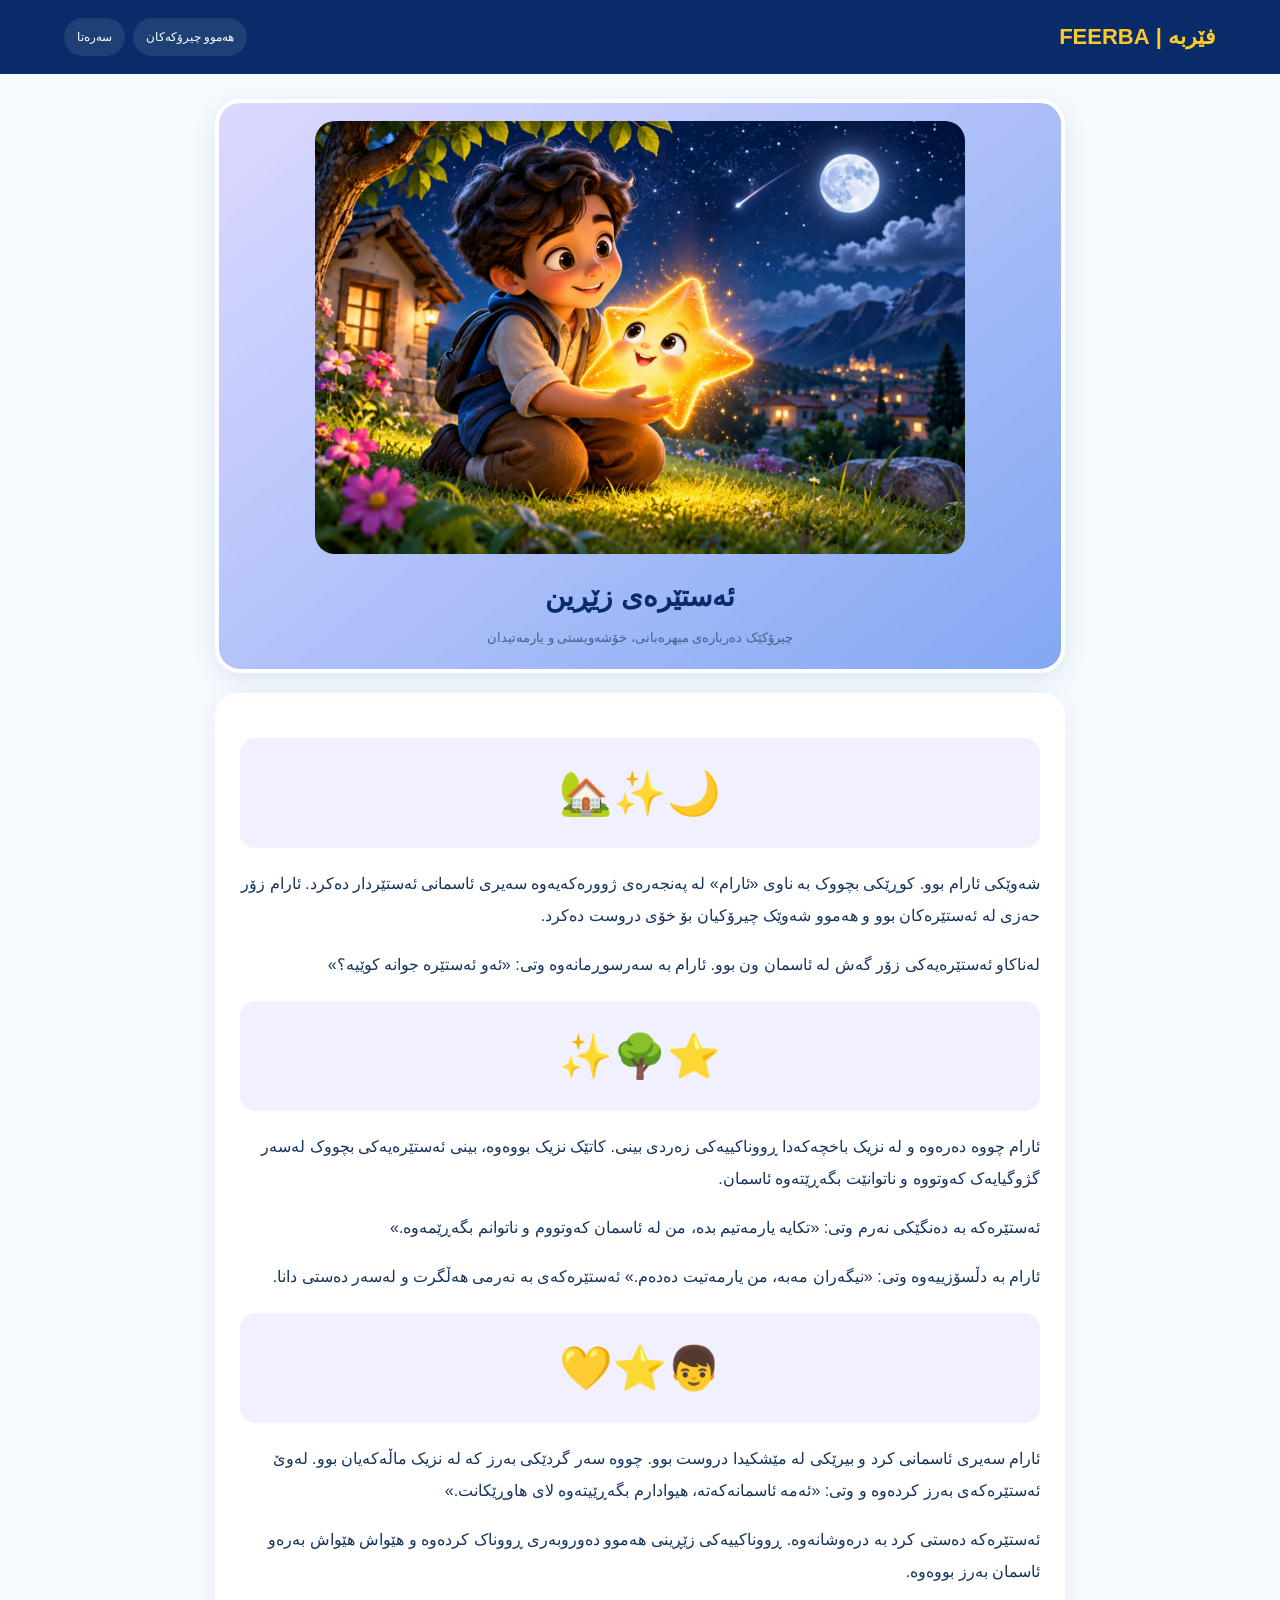
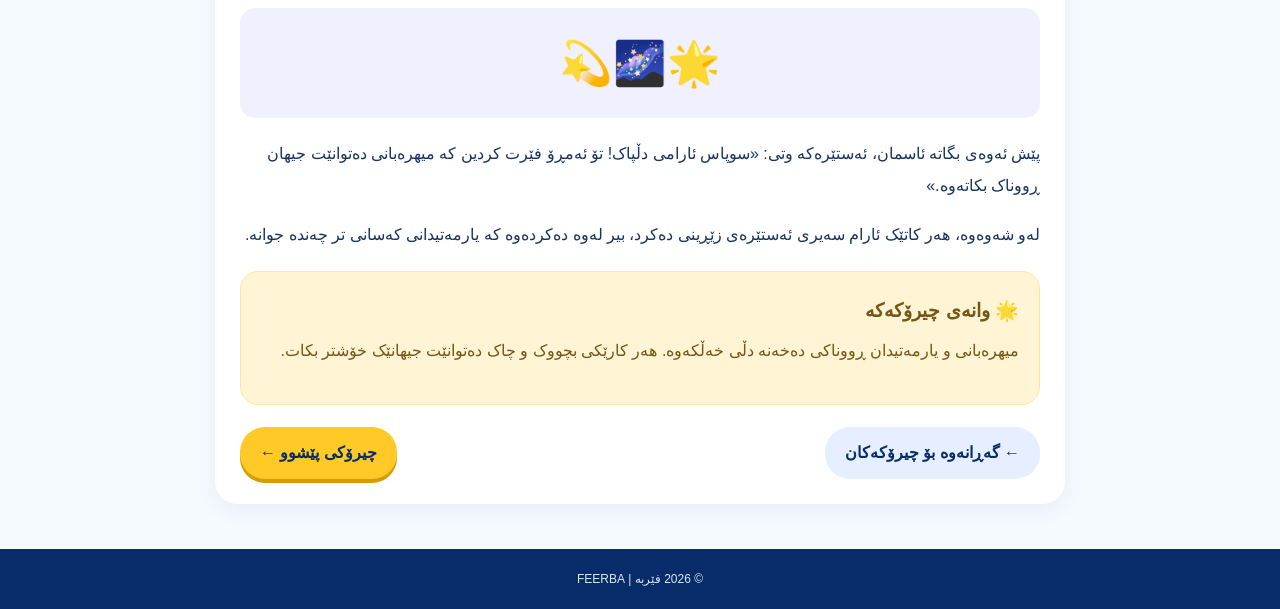
<file: stories/story2.html>
<!DOCTYPE html>
<html lang="ku" dir="rtl">
<head>
<meta charset="UTF-8">
<meta name="viewport" content="width=device-width, initial-scale=1.0">
<meta name="theme-color" content="#082b69">
<title>ئەستێرەی زێڕین | فێربە</title>

<style>
* {
  box-sizing: border-box;
  margin: 0;
  padding: 0;
}

body {
  font-family: Tahoma, Arial, sans-serif;
  background: #f5faff;
  color: #17345e;
  line-height: 2;
}

a {
  text-decoration: none;
  color: inherit;
}

header {
  background: #082b69;
  color: white;
  padding: 15px 5%;
  display: flex;
  justify-content: space-between;
  align-items: center;
  gap: 10px;
  flex-wrap: wrap;
}

.brand {
  font-size: 22px;
  font-weight: bold;
  color: #ffc928;
}

nav {
  display: flex;
  gap: 8px;
  flex-wrap: wrap;
}

nav a {
  background: #ffffff18;
  padding: 7px 13px;
  border-radius: 20px;
  font-size: 12px;
}

main {
  max-width: 850px;
  width: 92%;
  margin: 25px auto 45px;
}

/* STORY COVER */

.cover {
  background: linear-gradient(140deg, #dcd9ff, #83a8f3);
  border: 4px solid white;
  border-radius: 25px;
  padding: 18px;
  text-align: center;
  box-shadow: 0 8px 25px #082b6918;
  overflow: hidden;
}

.cover-image {
  display: block;
  width: 100%;
  max-width: 650px;
  height: auto;
  object-fit: contain;
  border-radius: 20px;
  margin: 0 auto 15px;
}

.cover h1 {
  font-size: 28px;
  color: #082b69;
}

.cover p {
  font-size: 13px;
  color: #41618b;
}

/* STORY TEXT */

.story {
  background: white;
  border-radius: 22px;
  padding: 25px;
  margin-top: 20px;
  box-shadow: 0 6px 22px #082b6910;
}

.story p {
  font-size: 16px;
  margin-bottom: 17px;
}

.scene {
  font-size: 43px;
  text-align: center;
  background: #f1f0ff;
  border-radius: 15px;
  padding: 12px;
  margin: 20px 0;
}

/* LESSON */

.lesson {
  background: #fff5d4;
  border: 1px solid #ffe6a0;
  border-radius: 18px;
  padding: 20px;
  margin-top: 20px;
  color: #765516;
}

.lesson h2 {
  font-size: 19px;
  margin-bottom: 5px;
}

/* NAVIGATION */

.actions {
  display: flex;
  justify-content: space-between;
  gap: 10px;
  flex-wrap: wrap;
  margin-top: 22px;
}

.btn {
  display: inline-block;
  background: #ffc928;
  color: #082b69;
  padding: 10px 20px;
  border-radius: 25px;
  font-weight: bold;
  box-shadow: 0 4px 0 #d99c00;
}

.btn.secondary {
  background: #e5efff;
  box-shadow: none;
}

footer {
  background: #082b69;
  color: #d9e7fa;
  text-align: center;
  padding: 18px;
  font-size: 12px;
}

/* MOBILE */

@media(max-width:600px) {
  .cover h1 {
    font-size: 23px;
  }

  .cover {
    padding: 12px;
  }

  .story {
    padding: 18px;
  }

  .story p {
    font-size: 15px;
  }

  .actions {
    flex-direction: column;
  }

  .btn {
    text-align: center;
  }
}
</style>
</head>

<body>

<header>
  <a class="brand" href="../index.html">فێربە | FEERBA</a>

  <nav>
    <a href="index.html">هەموو چیرۆکەکان</a>
    <a href="../index.html">سەرەتا</a>
  </nav>
</header>

<main>

  <!-- STORY IMAGE -->

  <section class="cover">

    <img
      class="cover-image"
      src="file_00000000e2708243907cc9691b50596b.png"
      alt="ئەستێرەی زێڕین"
    >

    <h1>ئەستێرەی زێڕین</h1>

    <p>
      چیرۆکێک دەربارەی میهرەبانی، خۆشەویستی و یارمەتیدان
    </p>

  </section>

  <!-- STORY -->

  <article class="story">

    <div class="scene">🌙✨🏡</div>

    <p>
      شەوێکی ئارام بوو. کوڕێکی بچووک بە ناوی «ئارام»
      لە پەنجەرەی ژوورەکەیەوە سەیری ئاسمانی ئەستێردار دەکرد.
      ئارام زۆر حەزی لە ئەستێرەکان بوو و هەموو شەوێک
      چیرۆکیان بۆ خۆی دروست دەکرد.
    </p>

    <p>
      لەناکاو ئەستێرەیەکی زۆر گەش لە ئاسمان ون بوو.
      ئارام بە سەرسوڕمانەوە وتی:
      «ئەو ئەستێرە جوانە کوێیە؟»
    </p>

    <div class="scene">⭐🌳✨</div>

    <p>
      ئارام چووە دەرەوە و لە نزیک باخچەکەدا
      ڕووناکییەکی زەردی بینی.
      کاتێک نزیک بووەوە، بینی ئەستێرەیەکی بچووک
      لەسەر گژوگیایەک کەوتووە و ناتوانێت بگەڕێتەوە ئاسمان.
    </p>

    <p>
      ئەستێرەکە بە دەنگێکی نەرم وتی:
      «تکایە یارمەتیم بدە، من لە ئاسمان کەوتووم
      و ناتوانم بگەڕێمەوە.»
    </p>

    <p>
      ئارام بە دڵسۆزییەوە وتی:
      «نیگەران مەبە، من یارمەتیت دەدەم.»
      ئەستێرەکەی بە نەرمی هەڵگرت و لەسەر دەستی دانا.
    </p>

    <div class="scene">👦⭐💛</div>

    <p>
      ئارام سەیری ئاسمانی کرد و بیرێکی لە مێشکیدا دروست بوو.
      چووە سەر گردێکی بەرز کە لە نزیک ماڵەکەیان بوو.
      لەوێ ئەستێرەکەی بەرز کردەوە و وتی:
      «ئەمە ئاسمانەکەتە، هیوادارم بگەڕێیتەوە لای هاوڕێکانت.»
    </p>

    <p>
      ئەستێرەکە دەستی کرد بە درەوشانەوە.
      ڕووناکییەکی زێڕینی هەموو دەوروبەری ڕووناک کردەوە
      و هێواش هێواش بەرەو ئاسمان بەرز بووەوە.
    </p>

    <div class="scene">🌟🌌💫</div>

    <p>
      پێش ئەوەی بگاتە ئاسمان، ئەستێرەکە وتی:
      «سوپاس ئارامی دڵپاک!
      تۆ ئەمڕۆ فێرت کردین کە میهرەبانی
      دەتوانێت جیهان ڕووناک بکاتەوە.»
    </p>

    <p>
      لەو شەوەوە، هەر کاتێک ئارام سەیری ئەستێرەی زێڕینی دەکرد،
      بیر لەوە دەکردەوە کە یارمەتیدانی کەسانی تر چەندە جوانە.
    </p>

    <!-- LESSON -->

    <section class="lesson">

      <h2>🌟 وانەی چیرۆکەکە</h2>

      <p>
        میهرەبانی و یارمەتیدان ڕووناکی دەخەنە دڵی خەڵکەوە.
        هەر کارێکی بچووک و چاک دەتوانێت جیهانێک خۆشتر بکات.
      </p>

    </section>

    <!-- NAVIGATION -->

    <div class="actions">

      <a class="btn secondary" href="index.html">
        ← گەڕانەوە بۆ چیرۆکەکان
      </a>

      <a class="btn" href="story1.html">
        چیرۆکی پێشوو ←
      </a>

    </div>

  </article>

</main>

<footer>
  © 2026 فێربە | FEERBA
</footer>

</body>
</html>
</file>
